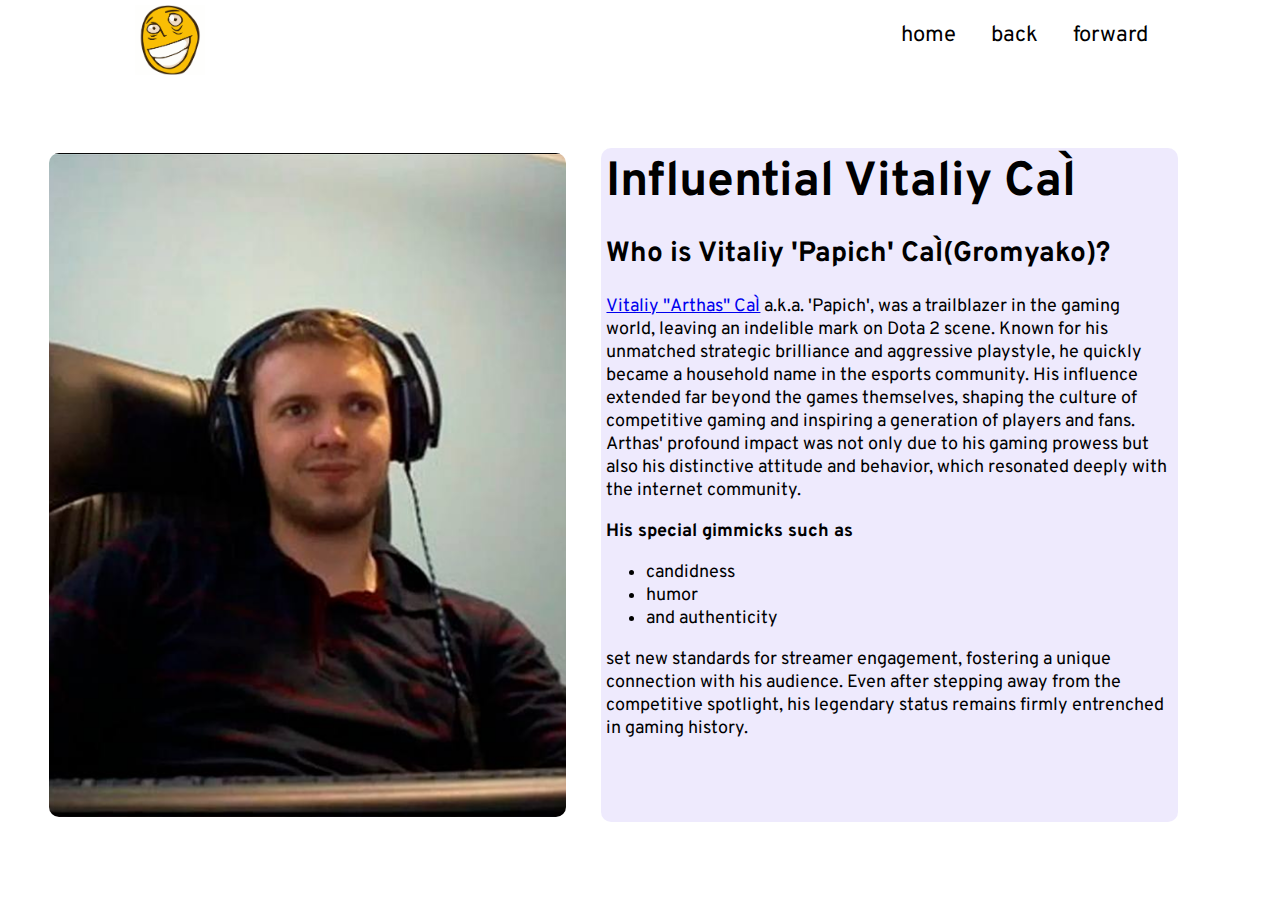
<file: index.html>
<!DOCTYPE html>
<html lang="en">
<head>
    <meta charset="UTF-8">
    <meta name="viewport" content="width=device-width, initial-scale=1.0">
    <title>Arthas</title>
    <link href="styles/style.css" rel="stylesheet" />
    <link rel="preconnect" href="https://fonts.googleapis.com">
    <link rel="preconnect" href="https://fonts.gstatic.com" crossorigin>
    <link href="https://fonts.googleapis.com/css2?family=Overpass:ital,wght@0,100..900;1,100..900&display=swap" rel="stylesheet">
</head>
<body>
    <header>
        <div class="logo"><img src="images/logo.png" alt=""></div>
        <div class="navigation">
            <ul class="list">
                <li>home</li>
                <li>back</li>
                <li>forward</li>
            </ul>
        </div>
    </header>
    <main>
        <div class="photobox">
                <img src="images/arthas.png" alt="" srcset="">
        </div>
        <div class="descriptionbox">
            <h1>Influential Vitaliy Cal`</h1>
            <h2> Who is Vitaliy 'Papich' Cal`(Gromyako)?</h2>
                <p> 
                    <a href="https://www.youtube.com/@SpitefulDick?themeRefresh=1">Vitaliy "Arthas" Cal`</a> a.k.a. 'Papich', was a trailblazer in the gaming world, leaving an indelible mark on Dota 2 scene. 
                    Known for his unmatched strategic brilliance and aggressive playstyle, he quickly became a household name in the esports community. 
                    His influence extended far beyond the games themselves, shaping the culture of competitive gaming and inspiring a generation of players and fans.
                    Arthas' profound impact was not only due to his gaming prowess but also his distinctive attitude and behavior, which resonated deeply with the internet community.     
                </p>
                <p><strong>His special gimmicks such as</strong></p> 
                <ul>
                    <li>candidness</li>
                    <li>humor</li>
                    <li>and authenticity</li>
                </ul> 
                <p>        
                    set new standards for streamer engagement, fostering a unique connection with his audience. Even after stepping away from the competitive spotlight, his legendary status remains firmly entrenched in gaming history.
                </p>
        </div>
    </main>
</body>
</html>
</file>
<file: styles/style.css>
html, body {
    font-size: 18px;
    font-family: overpass;
    height: 100vh; /* Full height of the viewport */
    /* overflow: hidden;  Prevent scrolling */
    display: flex;
    flex-direction: column;
    margin: 0;
    padding: 0;
}

main {
    flex-grow: 1;
    display: flex;
    justify-content: space-between;
    align-items: center;
    margin-right: 8%;
}

h1 {
    margin: 0;
    font-size: 48px;
}

h2 {
    font-size: 28px;
}

.descriptionbox {
    width: 50%;
    height: 80%;
    flex: 1;
    transform: scale(1);
    background-color: rgb(226, 220, 252, .6);
    border-radius: 10px;
    padding: 5px;
}

.photobox {
    display: flex;
    align-items: right;
    justify-content: right;
    width: 50%;
    flex: 1;
    margin: 0;
    padding-right: 3%;
    height: 80%;
}

.photobox img {
    border-radius: 10px;
}

header {
    display: flex;
    height: 70px;
    flex-shrink: 0;
    justify-content: space-between;
}

header img {
    margin: 5px;
    margin-left: 180%;
    height: 70px;
    max-width: auto;
}

.navigation, .list {
    font-size: 22px;
    list-style-type: none;
    display: flex;
    gap: 35px;
    margin-right: 66px;
}
</file>
